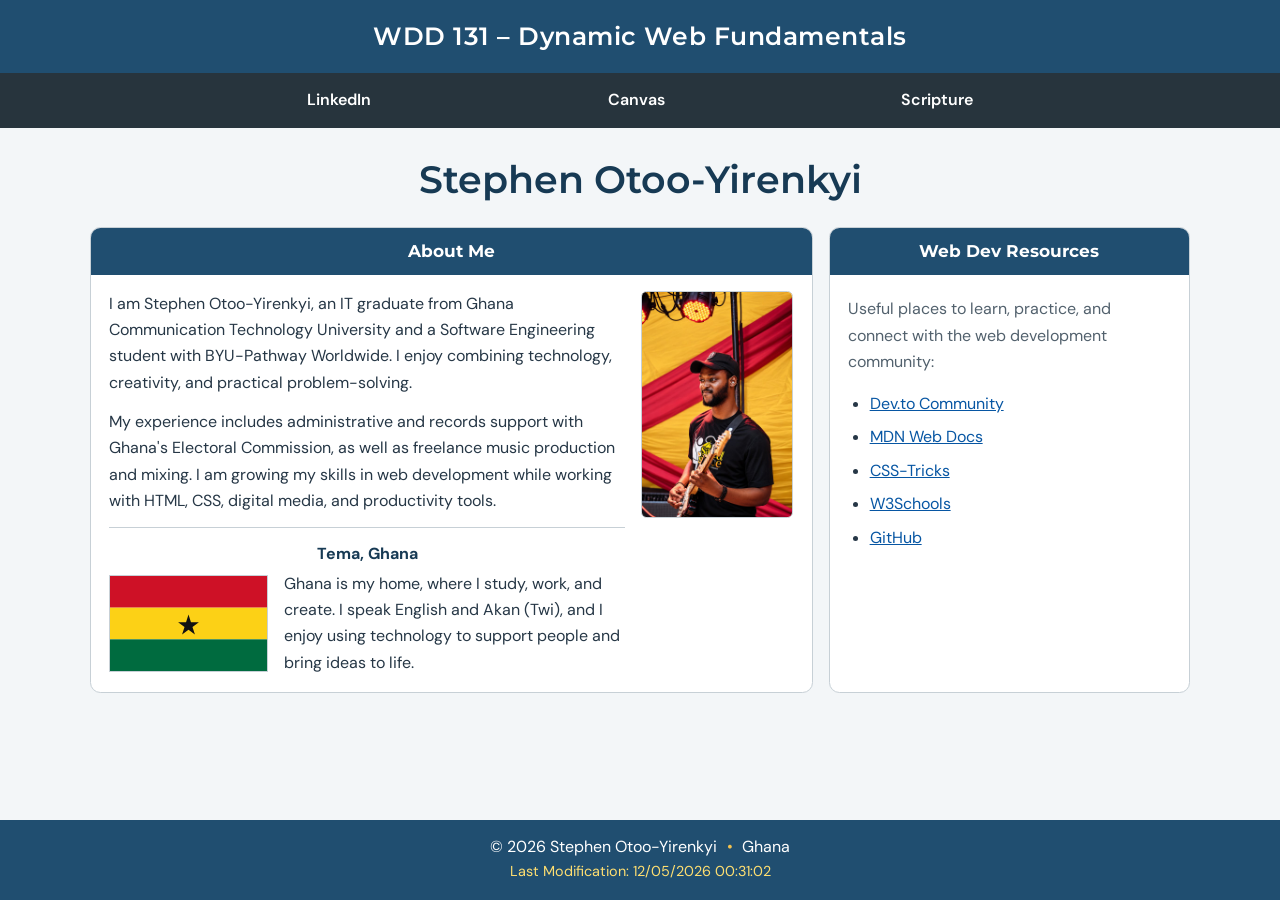
<file: index.html>
<!DOCTYPE html>
<html lang="en">

<head>
    <meta charset="UTF-8">
    <meta name="viewport" content="width=device-width, initial-scale=1.0">
    <meta name="description"
        content="WDD 131 – Dynamic Web Fundamentals course landing page for Stephen Otoo-Yirenkyi, with a student introduction, Ghana information, and web development resources.">
    <meta name="author" content="Stephen Otoo-Yirenkyi">
    <title>WDD 131 – Dynamic Web Fundamentals – Stephen Otoo-Yirenkyi</title>
    <link rel="preconnect" href="https://fonts.googleapis.com">
    <link rel="preconnect" href="https://fonts.gstatic.com" crossorigin>
    <link
        href="https://fonts.googleapis.com/css2?family=DM+Sans:wght@400;500;600;700&family=Montserrat:wght@500;600;700&display=swap"
        rel="stylesheet">
    <link rel="stylesheet" href="styles/base.css">
    <script src="scripts/getdates.js" defer></script>
</head>

<body>
    <header>
        <div class="masthead">
            <span id="course-title">WDD 131 – Dynamic Web Fundamentals</span>
        </div>
        <nav aria-label="Main navigation">
            <a href="https://www.linkedin.com/in/yirenki-otoo-stephen-889b21194/" target="_blank"
                rel="noopener noreferrer">LinkedIn</a>
            <a href="https://byupw.instructure.com/" target="_blank" rel="noopener noreferrer">Canvas</a>
            <a href="https://www.churchofjesuschrist.org/study/scriptures" target="_blank"
                rel="noopener noreferrer">Scripture</a>
        </nav>
    </header>

    <main>
        <h1>Stephen Otoo-Yirenkyi</h1>
        <div class="card-grid">
            <section class="card about-card" aria-labelledby="about-heading">
                <h2 id="about-heading">About Me</h2>
                <div class="card-content">
                    <div class="introduction">
                        <img class="profile-illustration" src="images/stephen-profile.jpg"
                            alt="Stephen Otoo-Yirenkyi playing bass guitar">
                        <p>I am Stephen Otoo-Yirenkyi, an IT graduate from Ghana Communication Technology University and
                            a Software Engineering student with BYU-Pathway Worldwide. I enjoy combining technology,
                            creativity, and practical problem-solving.</p>
                        <p>My experience includes administrative and records support with Ghana's Electoral Commission,
                            as well as freelance music production and mixing. I am growing my skills in web development
                            while working with HTML, CSS, digital media, and productivity tools.</p>
                    </div>
                    <div class="location">
                        <h3>Tema, Ghana</h3>
                        <img src="images/ghana-flag.svg" alt="Flag of Ghana" width="160" height="100">
                        <p>Ghana is my home, where I study, work, and create. I speak English and Akan (Twi), and I
                            enjoy using technology to support people and bring ideas to life.</p>
                    </div>
                </div>
            </section>

            <section class="card resources-card" aria-labelledby="resources-heading">
                <h2 id="resources-heading">Web Dev Resources</h2>
                <div class="card-content">
                    <p class="resources-intro">Useful places to learn, practice, and connect with the web development
                        community:</p>
                    <ul>
                        <li><a href="https://dev.to/" target="_blank" rel="noopener noreferrer">Dev.to Community</a>
                        </li>
                        <li><a href="https://developer.mozilla.org/" target="_blank" rel="noopener noreferrer">MDN Web
                                Docs</a></li>
                        <li><a href="https://css-tricks.com/" target="_blank" rel="noopener noreferrer">CSS-Tricks</a>
                        </li>
                        <li><a href="https://www.w3schools.com/" target="_blank" rel="noopener noreferrer">W3Schools</a>
                        </li>
                        <li><a href="https://github.com/" target="_blank" rel="noopener noreferrer">GitHub</a></li>
                    </ul>
                </div>
            </section>
        </div>
    </main>

    <footer>
        <p>&copy; <span id="currentyear"></span> Stephen Otoo-Yirenkyi <span class="footer-divider">•</span> Ghana</p>
        <p id="lastModified"></p>
    </footer>
</body>

</html>
</file>
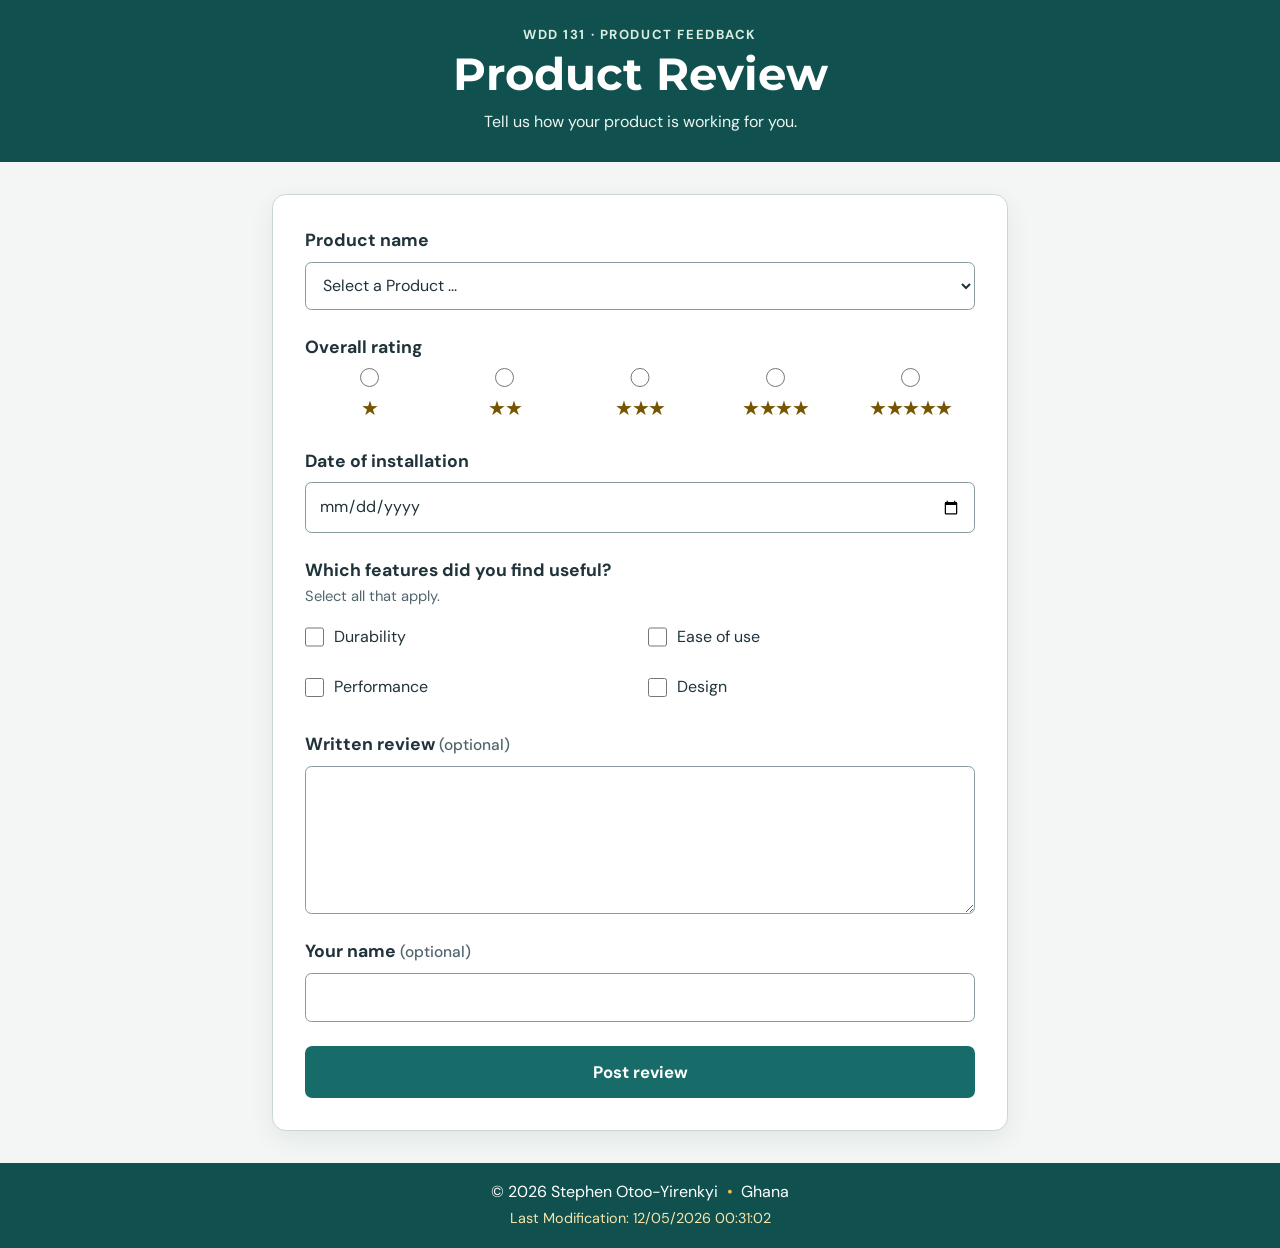
<file: form.html>
<!DOCTYPE html>
<html lang="en">

<head>
    <meta charset="UTF-8">
    <meta name="viewport" content="width=device-width, initial-scale=1.0">
    <meta name="description" content="Share your experience with a product in this product review form.">
    <meta name="author" content="Stephen Otoo-Yirenkyi">
    <title>Product Review | WDD 131</title>
    <link rel="preconnect" href="https://fonts.googleapis.com">
    <link rel="preconnect" href="https://fonts.gstatic.com" crossorigin>
    <link
        href="https://fonts.googleapis.com/css2?family=DM+Sans:wght@400;500;600;700&family=Montserrat:wght@500;600;700&display=swap"
        rel="stylesheet">
    <link rel="stylesheet" href="styles/review-form.css">
    <script src="scripts/products.js" defer></script>
    <script src="scripts/review-form.js" defer></script>
</head>

<body>
    <a class="skip-link" href="#main-content">Skip to main content</a>
    <header class="site-header">
        <p class="eyebrow">WDD 131 · Product feedback</p>
        <h1>Product Review</h1>
        <p class="header-intro">Tell us how your product is working for you.</p>
    </header>

    <main id="main-content">
        <form class="review-form" method="get" action="review.html">
            <div class="field">
                <label for="product">Product name</label>
                <select id="product" name="product" required>
                    <option value="" disabled selected>Select a Product ...</option>
                </select>
            </div>

            <fieldset class="rating-field">
                <legend>Overall rating</legend>
                <div class="rating-options">
                    <div class="rating-option">
                        <input id="rating-1" name="rating" type="radio" value="1" required>
                        <label for="rating-1"><span aria-hidden="true">★</span><span
                                class="sr-only">1 star</span></label>
                    </div>
                    <div class="rating-option">
                        <input id="rating-2" name="rating" type="radio" value="2" required>
                        <label for="rating-2"><span aria-hidden="true">★★</span><span
                                class="sr-only">2 stars</span></label>
                    </div>
                    <div class="rating-option">
                        <input id="rating-3" name="rating" type="radio" value="3" required>
                        <label for="rating-3"><span aria-hidden="true">★★★</span><span
                                class="sr-only">3 stars</span></label>
                    </div>
                    <div class="rating-option">
                        <input id="rating-4" name="rating" type="radio" value="4" required>
                        <label for="rating-4"><span aria-hidden="true">★★★★</span><span
                                class="sr-only">4 stars</span></label>
                    </div>
                    <div class="rating-option">
                        <input id="rating-5" name="rating" type="radio" value="5" required>
                        <label for="rating-5"><span aria-hidden="true">★★★★★</span><span
                                class="sr-only">5 stars</span></label>
                    </div>
                </div>
            </fieldset>

            <div class="field">
                <label for="installation-date">Date of installation</label>
                <input id="installation-date" name="installationDate" type="date" required>
            </div>

            <fieldset class="features-field">
                <legend>Which features did you find useful?</legend>
                <p class="field-hint">Select all that apply.</p>
                <div class="checkbox-list">
                    <label class="checkbox-option" for="feature-durability">
                        <input id="feature-durability" name="features" type="checkbox" value="Durability">
                        <span>Durability</span>
                    </label>
                    <label class="checkbox-option" for="feature-ease-of-use">
                        <input id="feature-ease-of-use" name="features" type="checkbox" value="Ease of Use">
                        <span>Ease of use</span>
                    </label>
                    <label class="checkbox-option" for="feature-performance">
                        <input id="feature-performance" name="features" type="checkbox" value="Performance">
                        <span>Performance</span>
                    </label>
                    <label class="checkbox-option" for="feature-design">
                        <input id="feature-design" name="features" type="checkbox" value="Design">
                        <span>Design</span>
                    </label>
                </div>
            </fieldset>

            <div class="field">
                <label for="written-review">Written review <span class="optional">(optional)</span></label>
                <textarea id="written-review" name="writtenReview" rows="5"></textarea>
            </div>

            <div class="field">
                <label for="user-name">Your name <span class="optional">(optional)</span></label>
                <input id="user-name" name="userName" type="text" autocomplete="name">
            </div>

            <button class="submit-button" type="submit">Post review</button>
        </form>
    </main>

    <footer class="site-footer">
        <p>&copy; <span id="currentyear"></span> Stephen Otoo-Yirenkyi <span class="footer-divider">•</span> Ghana</p>
        <p id="lastModified"></p>
    </footer>
</body>

</html>
</file>
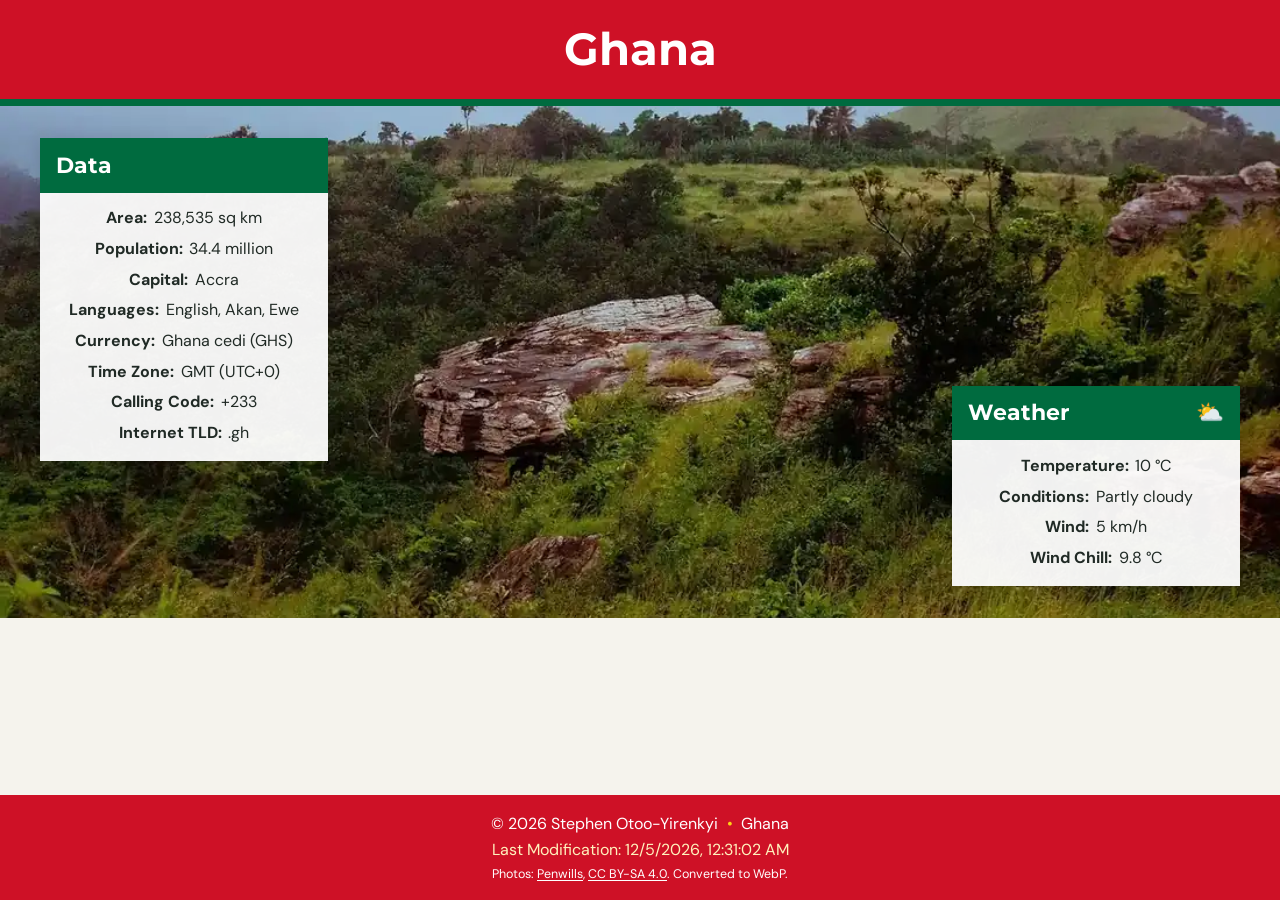
<file: place.html>
<!DOCTYPE html>
<html lang="en">

<head>
    <meta charset="UTF-8">
    <meta name="viewport" content="width=device-width, initial-scale=1.0">
    <meta name="description"
        content="Explore Ghana, from the lively capital of Accra to the green landscapes and historic coast of Cape Coast.">
    <meta name="author" content="Stephen Otoo-Yirenkyi">
    <title>Ghana | A Place to Explore</title>
    <link rel="preconnect" href="https://fonts.googleapis.com">
    <link rel="preconnect" href="https://fonts.gstatic.com" crossorigin>
    <link
        href="https://fonts.googleapis.com/css2?family=DM+Sans:wght@400;500;600;700&family=Montserrat:wght@500;600;700&display=swap"
        rel="stylesheet">
    <link rel="stylesheet" href="styles/place.css">
    <script src="scripts/place.js" defer></script>
</head>

<body>
    <a class="skip-link" href="#main-content">Skip to main content</a>
    <header class="site-header">
        <h1>Ghana</h1>
    </header>

    <main id="main-content">
        <section class="hero" aria-label="Scenes from Ghana">
            <picture class="hero-picture">
                <source media="(max-width: 700px)" srcset="images/ghana-mobile.webp" type="image/webp">
                <img src="images/ghana-wide.webp" alt="A scenic landscape along a hiking trail in Boti, Ghana"
                    width="1100" height="738" fetchpriority="high">
            </picture>

            <section class="info-card data-card" aria-labelledby="data-heading">
                <h2 id="data-heading">Data</h2>
                <dl>
                    <div><dt>Area:</dt><dd>238,535 sq km</dd></div>
                    <div><dt>Population:</dt><dd>34.4 million</dd></div>
                    <div><dt>Capital:</dt><dd>Accra</dd></div>
                    <div><dt>Languages:</dt><dd>English, Akan, Ewe</dd></div>
                    <div><dt>Currency:</dt><dd>Ghana cedi (GHS)</dd></div>
                    <div><dt>Time Zone:</dt><dd>GMT (UTC+0)</dd></div>
                    <div><dt>Calling Code:</dt><dd>+233</dd></div>
                    <div><dt>Internet TLD:</dt><dd>.gh</dd></div>
                </dl>
            </section>

            <section class="info-card weather-card" aria-labelledby="weather-heading">
                <h2 id="weather-heading">Weather</h2>
                <img class="weather-icon" src="images/cloud-sun.svg" alt="" width="72" height="72" aria-hidden="true">
                <dl>
                    <div><dt>Temperature:</dt><dd><span id="temperature">10</span> °C</dd></div>
                    <div><dt>Conditions:</dt><dd>Partly cloudy</dd></div>
                    <div><dt>Wind:</dt><dd><span id="wind-speed">5</span> km/h</dd></div>
                    <div><dt>Wind Chill:</dt><dd><span id="wind-chill">N/A</span></dd></div>
                </dl>
            </section>
        </section>
    </main>

    <footer class="site-footer">
        <p>&copy; <span id="currentyear"></span> Stephen Otoo-Yirenkyi <span class="footer-divider">•</span> Ghana</p>
        <p id="lastModified"></p>
        <p class="image-credit">
            Photos:
            <a href="https://commons.wikimedia.org/wiki/File:Beautiful_landscape_view_along_Boti_hiking_trail_Ghana.2.jpg"
                target="_blank" rel="noopener noreferrer">Penwills</a>,
            <a href="https://creativecommons.org/licenses/by-sa/4.0/" target="_blank" rel="noopener noreferrer">CC BY-SA
                4.0</a>. Converted to WebP.
        </p>
    </footer>
</body>

</html>
</file>
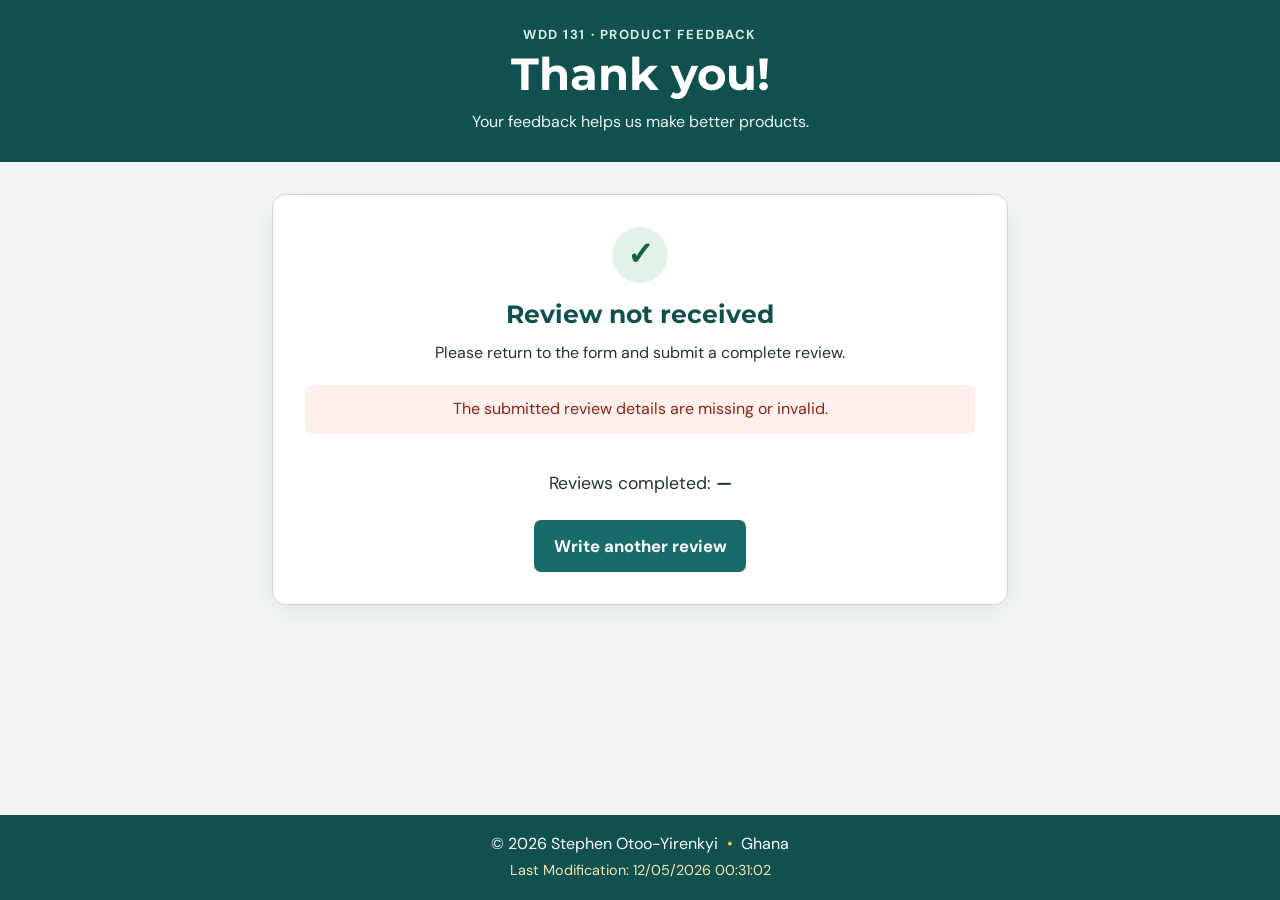
<file: review.html>
<!DOCTYPE html>
<html lang="en">

<head>
    <meta charset="UTF-8">
    <meta name="viewport" content="width=device-width, initial-scale=1.0">
    <meta name="description" content="Thank you for sharing your product review.">
    <meta name="author" content="Stephen Otoo-Yirenkyi">
    <title>Review Received | WDD 131</title>
    <link rel="preconnect" href="https://fonts.googleapis.com">
    <link rel="preconnect" href="https://fonts.gstatic.com" crossorigin>
    <link
        href="https://fonts.googleapis.com/css2?family=DM+Sans:wght@400;500;600;700&family=Montserrat:wght@500;600;700&display=swap"
        rel="stylesheet">
    <link rel="stylesheet" href="styles/review-form.css">
    <script src="scripts/products.js" defer></script>
    <script src="scripts/review-form.js" defer></script>
    <script src="scripts/review.js" defer></script>
</head>

<body>
    <a class="skip-link" href="#main-content">Skip to main content</a>
    <header class="site-header">
        <p class="eyebrow">WDD 131 · Product feedback</p>
        <h1>Thank you!</h1>
        <p class="header-intro">Your feedback helps us make better products.</p>
    </header>

    <main id="main-content">
        <section class="confirmation-card" aria-labelledby="confirmation-heading">
            <div class="confirmation-icon" aria-hidden="true">✓</div>
            <h2 id="confirmation-heading">Review received</h2>
            <p id="confirmation-message" class="confirmation-message" aria-live="polite"></p>
            <p id="submission-error" class="submission-error" role="alert" hidden></p>
            <dl id="review-summary" class="review-summary" hidden></dl>
            <p class="review-total">Reviews completed: <strong id="review-count">—</strong></p>
            <a class="back-link" href="form.html">Write another review</a>
        </section>
    </main>

    <footer class="site-footer">
        <p>&copy; <span id="currentyear"></span> Stephen Otoo-Yirenkyi <span class="footer-divider">•</span> Ghana</p>
        <p id="lastModified"></p>
    </footer>
</body>

</html>
</file>
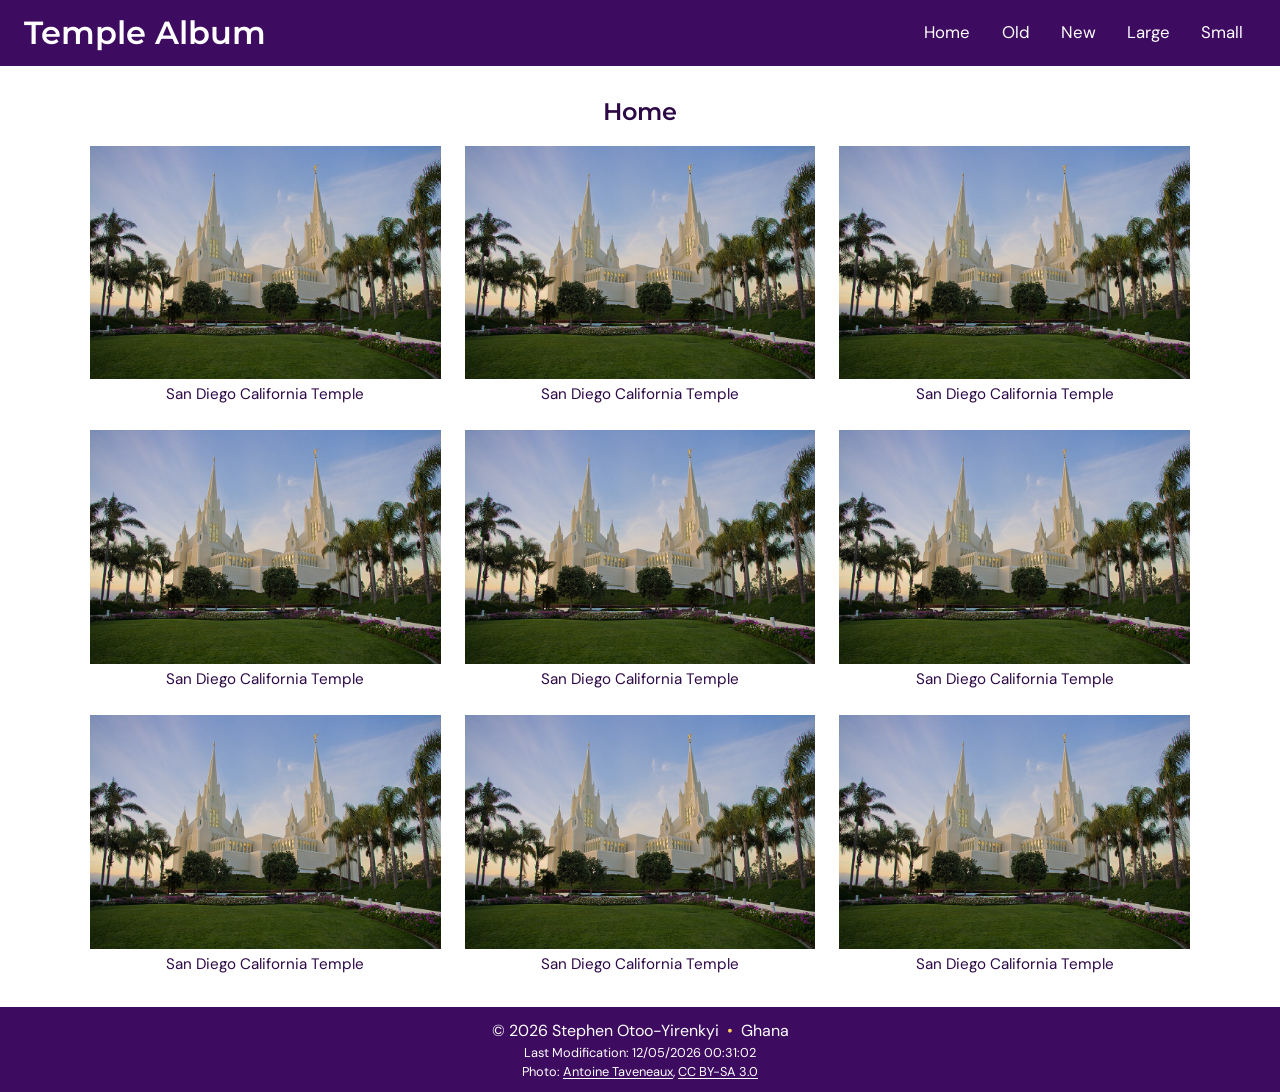
<file: temples.html>
<!DOCTYPE html>
<html lang="en">

<head>
    <meta charset="UTF-8">
    <meta name="viewport" content="width=device-width, initial-scale=1.0">
    <meta name="description" content="A responsive photo album featuring the San Diego California Temple.">
    <meta name="author" content="Stephen Otoo-Yirenkyi">
    <title>Temple Album | Stephen Otoo-Yirenkyi</title>
    <link rel="preconnect" href="https://fonts.googleapis.com">
    <link rel="preconnect" href="https://fonts.gstatic.com" crossorigin>
    <link
        href="https://fonts.googleapis.com/css2?family=DM+Sans:wght@400;500;600;700&family=Montserrat:wght@500;600;700&display=swap"
        rel="stylesheet">
    <link rel="stylesheet" href="styles/temples.css">
    <link rel="stylesheet" href="styles/temples-large.css">
    <script src="scripts/temples.js" defer></script>
</head>

<body>
    <header class="site-header">
        <a class="site-title" href="#home">Temple Album</a>
        <button class="menu-toggle" type="button" aria-label="Open menu" aria-expanded="false"
            aria-controls="primary-nav">
            <span aria-hidden="true">☰</span>
        </button>
        <nav class="primary-nav" id="primary-nav" aria-label="Main navigation">
            <a href="#home">Home</a>
            <a href="#temples">Old</a>
            <a href="#temples">New</a>
            <a href="#temples">Large</a>
            <a href="#temples">Small</a>
        </nav>
    </header>

    <main id="home">
        <h1>Home</h1>
        <div class="temple-grid" id="temples">
            <figure>
                <img src="images/san-diego-temple.jpg" alt="San Diego California Temple framed by palms and gardens"
                    width="900" height="598" loading="lazy">
                <figcaption>San Diego California Temple</figcaption>
            </figure>
            <figure>
                <img src="images/san-diego-temple.jpg" alt="San Diego California Temple framed by palms and gardens"
                    width="900" height="598" loading="lazy">
                <figcaption>San Diego California Temple</figcaption>
            </figure>
            <figure>
                <img src="images/san-diego-temple.jpg" alt="San Diego California Temple framed by palms and gardens"
                    width="900" height="598" loading="lazy">
                <figcaption>San Diego California Temple</figcaption>
            </figure>
            <figure>
                <img src="images/san-diego-temple.jpg" alt="San Diego California Temple framed by palms and gardens"
                    width="900" height="598" loading="lazy">
                <figcaption>San Diego California Temple</figcaption>
            </figure>
            <figure>
                <img src="images/san-diego-temple.jpg" alt="San Diego California Temple framed by palms and gardens"
                    width="900" height="598" loading="lazy">
                <figcaption>San Diego California Temple</figcaption>
            </figure>
            <figure>
                <img src="images/san-diego-temple.jpg" alt="San Diego California Temple framed by palms and gardens"
                    width="900" height="598" loading="lazy">
                <figcaption>San Diego California Temple</figcaption>
            </figure>
            <figure>
                <img src="images/san-diego-temple.jpg" alt="San Diego California Temple framed by palms and gardens"
                    width="900" height="598" loading="lazy">
                <figcaption>San Diego California Temple</figcaption>
            </figure>
            <figure>
                <img src="images/san-diego-temple.jpg" alt="San Diego California Temple framed by palms and gardens"
                    width="900" height="598" loading="lazy">
                <figcaption>San Diego California Temple</figcaption>
            </figure>
            <figure>
                <img src="images/san-diego-temple.jpg" alt="San Diego California Temple framed by palms and gardens"
                    width="900" height="598" loading="lazy">
                <figcaption>San Diego California Temple</figcaption>
            </figure>
        </div>
    </main>

    <footer>
        <p>&copy; <span id="currentyear"></span> Stephen Otoo-Yirenkyi <span class="footer-divider">•</span> Ghana</p>
        <p id="lastModified"></p>
        <p class="image-credit">Photo: <a href="https://commons.wikimedia.org/wiki/File:San_Diego_Mormon_Temple17.jpg"
                target="_blank" rel="noopener noreferrer">Antoine Taveneaux</a>, <a
                href="https://creativecommons.org/licenses/by-sa/3.0/" target="_blank" rel="noopener noreferrer">CC
                BY-SA 3.0</a></p>
    </footer>
</body>

</html>
</file>
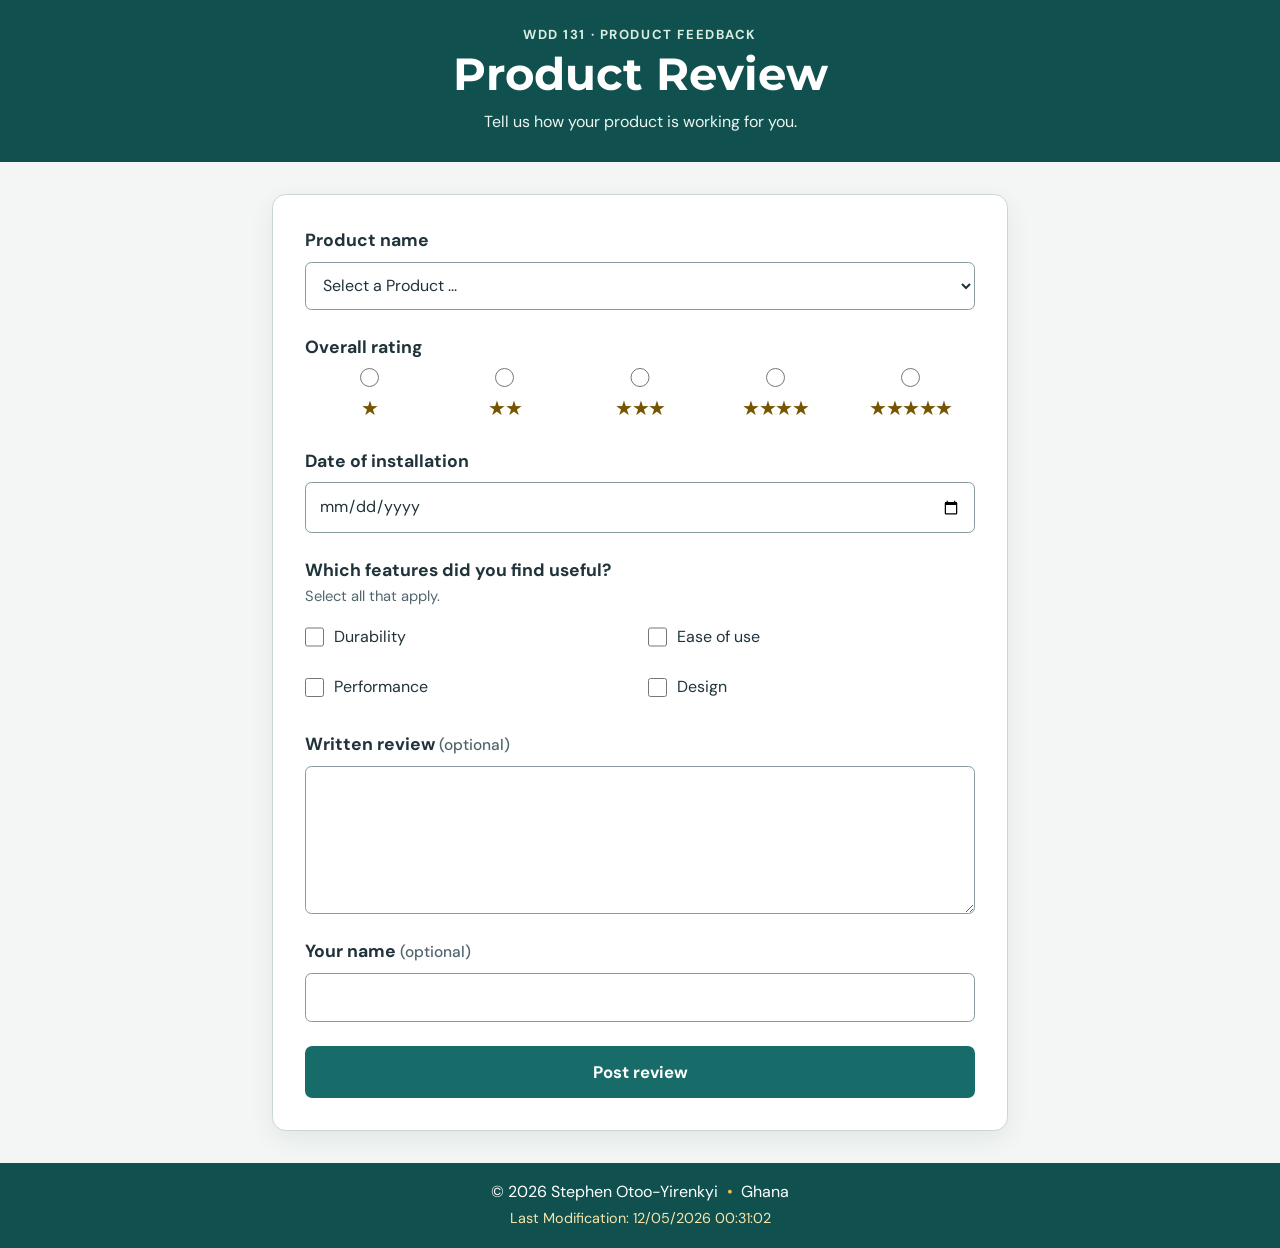
<file: Product review form/form.html>
<!DOCTYPE html>
<html lang="en">

<head>
    <meta charset="UTF-8">
    <meta name="viewport" content="width=device-width, initial-scale=1.0">
    <meta name="description" content="Share your experience with a product in this product review form.">
    <meta name="author" content="Stephen Otoo-Yirenkyi">
    <title>Product Review | WDD 131</title>
    <link rel="preconnect" href="https://fonts.googleapis.com">
    <link rel="preconnect" href="https://fonts.gstatic.com" crossorigin>
    <link
        href="https://fonts.googleapis.com/css2?family=DM+Sans:wght@400;500;600;700&family=Montserrat:wght@500;600;700&display=swap"
        rel="stylesheet">
    <link rel="stylesheet" href="../styles/review-form.css">
    <script src="../scripts/products.js" defer></script>
    <script src="../scripts/review-form.js" defer></script>
</head>

<body>
    <a class="skip-link" href="#main-content">Skip to main content</a>
    <header class="site-header">
        <p class="eyebrow">WDD 131 · Product feedback</p>
        <h1>Product Review</h1>
        <p class="header-intro">Tell us how your product is working for you.</p>
    </header>

    <main id="main-content">
        <form class="review-form" method="get" action="review.html">
            <div class="field">
                <label for="product">Product name</label>
                <select id="product" name="product" required>
                    <option value="" disabled selected>Select a Product ...</option>
                </select>
            </div>

            <fieldset class="rating-field">
                <legend>Overall rating</legend>
                <div class="rating-options">
                    <div class="rating-option">
                        <input id="rating-1" name="rating" type="radio" value="1" required>
                        <label for="rating-1"><span aria-hidden="true">★</span><span
                                class="sr-only">1 star</span></label>
                    </div>
                    <div class="rating-option">
                        <input id="rating-2" name="rating" type="radio" value="2" required>
                        <label for="rating-2"><span aria-hidden="true">★★</span><span
                                class="sr-only">2 stars</span></label>
                    </div>
                    <div class="rating-option">
                        <input id="rating-3" name="rating" type="radio" value="3" required>
                        <label for="rating-3"><span aria-hidden="true">★★★</span><span
                                class="sr-only">3 stars</span></label>
                    </div>
                    <div class="rating-option">
                        <input id="rating-4" name="rating" type="radio" value="4" required>
                        <label for="rating-4"><span aria-hidden="true">★★★★</span><span
                                class="sr-only">4 stars</span></label>
                    </div>
                    <div class="rating-option">
                        <input id="rating-5" name="rating" type="radio" value="5" required>
                        <label for="rating-5"><span aria-hidden="true">★★★★★</span><span
                                class="sr-only">5 stars</span></label>
                    </div>
                </div>
            </fieldset>

            <div class="field">
                <label for="installation-date">Date of installation</label>
                <input id="installation-date" name="installationDate" type="date" required>
            </div>

            <fieldset class="features-field">
                <legend>Which features did you find useful?</legend>
                <p class="field-hint">Select all that apply.</p>
                <div class="checkbox-list">
                    <label class="checkbox-option" for="feature-durability">
                        <input id="feature-durability" name="features" type="checkbox" value="Durability">
                        <span>Durability</span>
                    </label>
                    <label class="checkbox-option" for="feature-ease-of-use">
                        <input id="feature-ease-of-use" name="features" type="checkbox" value="Ease of Use">
                        <span>Ease of use</span>
                    </label>
                    <label class="checkbox-option" for="feature-performance">
                        <input id="feature-performance" name="features" type="checkbox" value="Performance">
                        <span>Performance</span>
                    </label>
                    <label class="checkbox-option" for="feature-design">
                        <input id="feature-design" name="features" type="checkbox" value="Design">
                        <span>Design</span>
                    </label>
                </div>
            </fieldset>

            <div class="field">
                <label for="written-review">Written review <span class="optional">(optional)</span></label>
                <textarea id="written-review" name="writtenReview" rows="5"></textarea>
            </div>

            <div class="field">
                <label for="user-name">Your name <span class="optional">(optional)</span></label>
                <input id="user-name" name="userName" type="text" autocomplete="name">
            </div>

            <button class="submit-button" type="submit">Post review</button>
        </form>
    </main>

    <footer class="site-footer">
        <p>&copy; <span id="currentyear"></span> Stephen Otoo-Yirenkyi <span class="footer-divider">•</span> Ghana</p>
        <p id="lastModified"></p>
    </footer>
</body>

</html>
</file>
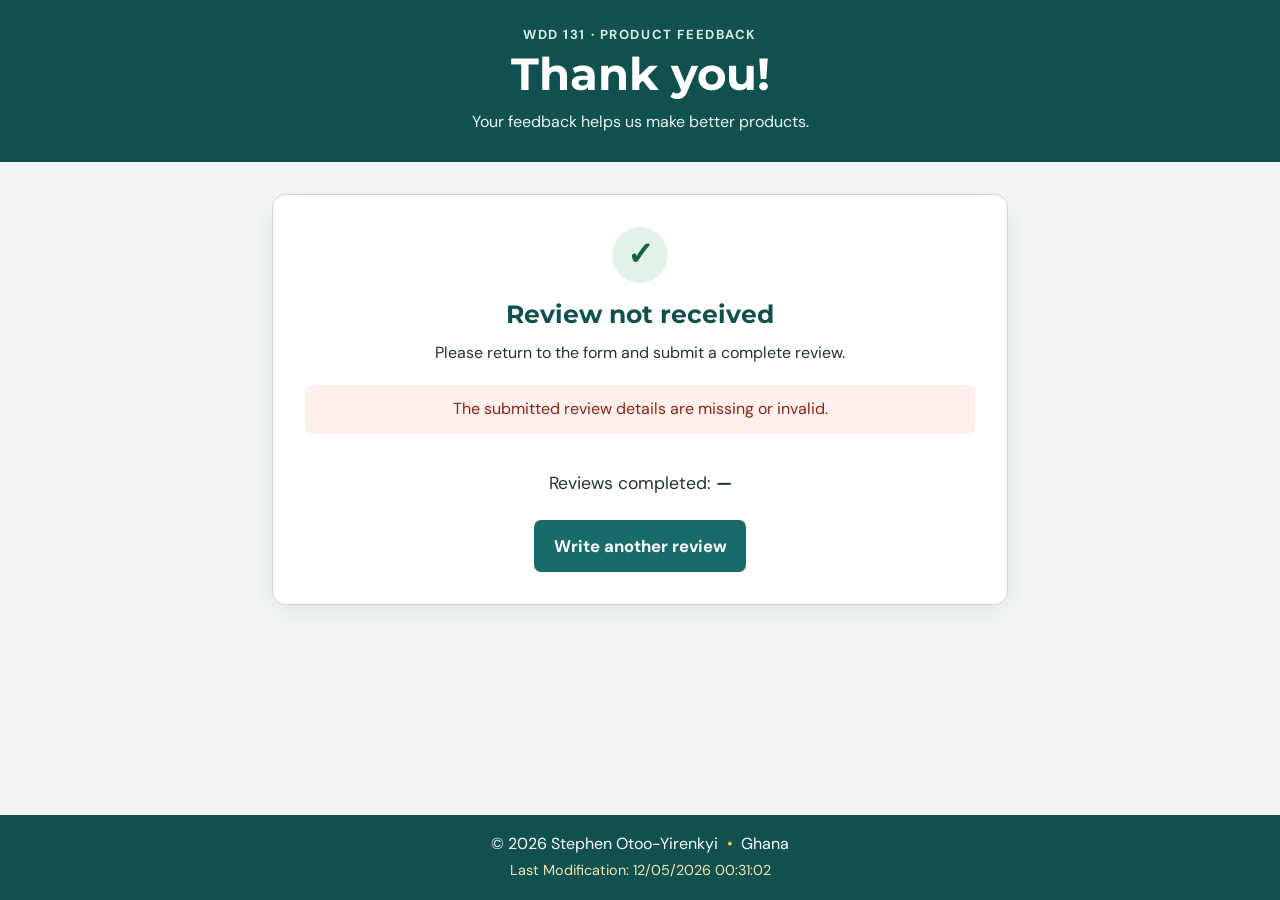
<file: Product review form/review.html>
<!DOCTYPE html>
<html lang="en">

<head>
    <meta charset="UTF-8">
    <meta name="viewport" content="width=device-width, initial-scale=1.0">
    <meta name="description" content="Thank you for sharing your product review.">
    <meta name="author" content="Stephen Otoo-Yirenkyi">
    <title>Review Received | WDD 131</title>
    <link rel="preconnect" href="https://fonts.googleapis.com">
    <link rel="preconnect" href="https://fonts.gstatic.com" crossorigin>
    <link
        href="https://fonts.googleapis.com/css2?family=DM+Sans:wght@400;500;600;700&family=Montserrat:wght@500;600;700&display=swap"
        rel="stylesheet">
    <link rel="stylesheet" href="../styles/review-form.css">
    <script src="../scripts/products.js" defer></script>
    <script src="../scripts/review-form.js" defer></script>
    <script src="../scripts/review.js" defer></script>
</head>

<body>
    <a class="skip-link" href="#main-content">Skip to main content</a>
    <header class="site-header">
        <p class="eyebrow">WDD 131 · Product feedback</p>
        <h1>Thank you!</h1>
        <p class="header-intro">Your feedback helps us make better products.</p>
    </header>

    <main id="main-content">
        <section class="confirmation-card" aria-labelledby="confirmation-heading">
            <div class="confirmation-icon" aria-hidden="true">✓</div>
            <h2 id="confirmation-heading">Review received</h2>
            <p id="confirmation-message" class="confirmation-message" aria-live="polite"></p>
            <p id="submission-error" class="submission-error" role="alert" hidden></p>
            <dl id="review-summary" class="review-summary" hidden></dl>
            <p class="review-total">Reviews completed: <strong id="review-count">—</strong></p>
            <a class="back-link" href="form.html">Write another review</a>
        </section>
    </main>

    <footer class="site-footer">
        <p>&copy; <span id="currentyear"></span> Stephen Otoo-Yirenkyi <span class="footer-divider">•</span> Ghana</p>
        <p id="lastModified"></p>
    </footer>
</body>

</html>
</file>
<file: styles/base.css>
:root {
    color-scheme: light;
    --blue: #204e70;
    --blue-dark: #173a54;
    --ink: #263746;
    --muted: #52616d;
    --surface: #ffffff;
    --page: #f3f6f8;
    --border: #c7d0d6;
    --gold: #f2c14e;
}

* {
    box-sizing: border-box;
}

header {
    background: var(--blue);
}

body {
    display: flex;
    min-height: 100vh;
    flex-direction: column;
    margin: 0;
    background: var(--page);
    color: var(--ink);
    font-family: "DM Sans", sans-serif;
    line-height: 1.65;
}

.masthead {
    padding: 1rem;
    background: var(--blue);
    color: #fff;
    text-align: center;
}

#course-title {
    display: block;
    font-family: "Montserrat", sans-serif;
    font-size: clamp(1.15rem, 2.5vw, 1.55rem);
    font-weight: 600;
    letter-spacing: 0.02em;
}

nav {
    display: flex;
    justify-content: space-evenly;
    flex-wrap: wrap;
    gap: 0.25rem;
    padding: 0.25rem max(1rem, calc((100% - 1100px) / 2));
    background: #27343d;
}

nav a {
    padding: 0.65rem 1rem;
    color: #fff;
    font-weight: 600;
    text-decoration: none;
    transition: background-color 160ms ease, color 160ms ease;
}

nav a:hover,
nav a:focus-visible {
    background: var(--gold);
    color: #1d2b34;
    outline: none;
}

main {
    flex: 1;
    width: min(1100px, calc(100% - 2rem));
    margin: 1.25rem auto 1.5rem;
}

h1 {
    margin: 0 0 1rem;
    color: var(--blue-dark);
    font-family: "Montserrat", sans-serif;
    font-size: clamp(1.8rem, 4vw, 2.4rem);
    font-weight: 600;
    text-align: center;
}

.card-grid {
    display: grid;
    grid-template-columns: minmax(0, 2fr) minmax(260px, 1fr);
    gap: 1rem;
    align-items: stretch;
}

.card {
    overflow: hidden;
    border: 1px solid var(--border);
    border-radius: 0.65rem;
    background: var(--surface);
}

.card h2 {
    margin: 0;
    padding: 0.55rem 1rem;
    background: var(--blue);
    color: #fff;
    font-family: "Montserrat", sans-serif;
    font-size: 1.08rem;
    text-align: center;
}

.card-content {
    padding: 1rem 1.15rem;
}

.introduction {
    min-height: 12rem;
}

.introduction p {
    margin: 0 0 0.8rem;
}

.profile-illustration {
    float: right;
    width: 9.5rem;
    max-width: 38%;
    height: auto;
    margin: 0 0 0.75rem 1rem;
    border: 1px solid var(--border);
    border-radius: 0.35rem;
}

.location {
    display: grid;
    grid-template-columns: minmax(100px, 0.7fr) 1.5fr;
    gap: 0.2rem 1rem;
    align-items: center;
    padding-top: 0.8rem;
    border-top: 1px solid var(--border);
}

.location h3 {
    grid-column: 1 / -1;
    margin: 0;
    color: var(--blue-dark);
    font-size: 1rem;
    text-align: center;
}

.location img {
    display: block;
    width: 100%;
    max-width: 10rem;
    height: auto;
    border: 1px solid var(--border);
}

.location p {
    margin: 0;
}

.resources-card .card-content {
    padding-top: 1.35rem;
}

.resources-intro {
    margin: 0 0 0.75rem;
    color: var(--muted);
}

.resources-card ul {
    margin: 0;
    padding-left: 1.35rem;
}

.resources-card li {
    padding: 0.22rem 0;
}

a {
    color: #0756a3;
}

a:hover {
    color: #8a4300;
}

a:focus-visible {
    border-radius: 0.15rem;
    outline: 3px solid var(--gold);
    outline-offset: 2px;
}

footer {
    padding: 0.85rem 1rem 1rem;
    background: var(--blue);
    color: #fff;
    text-align: center;
}

footer p {
    margin: 0;
}

.footer-divider {
    padding: 0 0.35rem;
    color: var(--gold);
}

#lastModified {
    color: #ffdf71;
    font-size: 0.9rem;
}

@media (max-width: 700px) {
    .card-grid {
        grid-template-columns: 1fr;
    }

    .resources-card .card-content {
        padding-top: 1rem;
    }
}

@media (max-width: 430px) {
    nav {
        justify-content: center;
    }

    nav a {
        padding: 0.5rem 0.65rem;
    }

    .location {
        grid-template-columns: 1fr;
    }

    .location h3 {
        grid-column: auto;
    }

    .location img {
        margin: 0 auto;
    }
}

@media (prefers-reduced-motion: reduce) {

    *,
    *::before,
    *::after {
        scroll-behavior: auto;
        transition-duration: 0.01ms;
    }
}
</file>
<file: styles/review-form.css>
:root {
    color-scheme: light;
    --ink: #20333b;
    --muted: #52666e;
    --teal: #176b68;
    --teal-dark: #10514f;
    --gold: #f2c14e;
    --page: #f3f6f5;
    --surface: #fff;
    --border: #cbd6d4;
}

* {
    box-sizing: border-box;
}

body {
    display: flex;
    min-height: 100vh;
    flex-direction: column;
    margin: 0;
    background: var(--page);
    color: var(--ink);
    font-family: "DM Sans", sans-serif;
    line-height: 1.55;
}

.skip-link {
    position: absolute;
    top: -5rem;
    left: 1rem;
    z-index: 1;
    padding: 0.65rem 1rem;
    background: var(--surface);
    color: var(--ink);
    font-weight: 700;
}

.skip-link:focus {
    top: 0.5rem;
}

.site-header {
    padding: 1.55rem 1rem 1.7rem;
    background: var(--teal-dark);
    color: var(--surface);
    text-align: center;
}

.eyebrow {
    margin: 0 0 0.15rem;
    color: #d7eddf;
    font-size: 0.82rem;
    font-weight: 700;
    letter-spacing: 0.12em;
    text-transform: uppercase;
}

.site-header h1 {
    margin: 0;
    font-family: "Montserrat", sans-serif;
    font-size: clamp(2rem, 7vw, 2.8rem);
    line-height: 1.2;
}

.header-intro {
    margin: 0.55rem 0 0;
    color: #edf5f1;
}

main {
    flex: 1;
    width: min(100% - 2rem, 46rem);
    margin: 2rem auto;
}

.review-form,
.confirmation-card {
    padding: clamp(1.15rem, 4vw, 2rem);
    border: 1px solid var(--border);
    border-radius: 0.85rem;
    background: var(--surface);
    box-shadow: 0 0.5rem 1.5rem rgb(32 51 59 / 8%);
}

.review-form {
    display: grid;
    gap: 1.5rem;
}

.field,
fieldset {
    min-width: 0;
    margin: 0;
}

.field > label,
legend {
    display: block;
    margin-bottom: 0.45rem;
    color: var(--ink);
    font-size: 1.1rem;
    font-weight: 700;
}

fieldset {
    padding: 0;
    border: 0;
}

legend {
    padding: 0;
}

select,
input[type="date"],
input[type="text"],
textarea {
    display: block;
    width: 100%;
    min-height: 3rem;
    padding: 0.7rem 0.8rem;
    border: 1px solid #87999d;
    border-radius: 0.4rem;
    background: var(--surface);
    color: var(--ink);
    font: inherit;
}

textarea {
    min-height: 8rem;
    resize: vertical;
}

select:focus-visible,
input:focus-visible,
textarea:focus-visible,
button:focus-visible,
a:focus-visible {
    outline: 3px solid #b27800;
    outline-offset: 3px;
}

.rating-options {
    display: grid;
    grid-template-columns: repeat(5, minmax(0, 1fr));
    gap: 0.4rem;
}

.rating-option {
    display: grid;
    justify-items: center;
    gap: 0.35rem;
}

.rating-option input {
    width: 1.2rem;
    height: 1.2rem;
    margin: 0;
    accent-color: var(--teal);
}

.rating-option label {
    min-height: 1.8rem;
    color: #765500;
    font-size: clamp(0.9rem, 3.4vw, 1.25rem);
    letter-spacing: -0.07em;
    cursor: pointer;
}

.rating-option input:checked + label {
    color: #a45c00;
}

.field-hint {
    margin: -0.4rem 0 0.55rem;
    color: var(--muted);
    font-size: 0.92rem;
}

.checkbox-list {
    display: grid;
    grid-template-columns: repeat(2, minmax(0, 1fr));
    gap: 0.65rem 1rem;
}

.checkbox-option {
    display: flex;
    align-items: center;
    gap: 0.6rem;
    min-height: 2.5rem;
    cursor: pointer;
}

.checkbox-option input {
    width: 1.2rem;
    height: 1.2rem;
    flex: 0 0 auto;
    margin: 0;
    accent-color: var(--teal);
}

.optional {
    color: var(--muted);
    font-size: 0.88em;
    font-weight: 500;
}

.submit-button,
.back-link {
    display: inline-flex;
    min-height: 3.25rem;
    align-items: center;
    justify-content: center;
    padding: 0.7rem 1.2rem;
    border: 0;
    border-radius: 0.45rem;
    background: var(--teal);
    color: var(--surface);
    font: inherit;
    font-size: 1.05rem;
    font-weight: 700;
    text-align: center;
    text-decoration: none;
    cursor: pointer;
}

.submit-button:hover,
.back-link:hover {
    background: var(--teal-dark);
}

.confirmation-card {
    text-align: center;
}

.confirmation-icon {
    display: grid;
    width: 3.5rem;
    height: 3.5rem;
    place-items: center;
    margin: 0 auto 0.75rem;
    border-radius: 50%;
    background: #e2f2e8;
    color: #17623b;
    font-size: 2rem;
    font-weight: 700;
}

.confirmation-card h2 {
    margin: 0;
    color: var(--teal-dark);
    font-family: "Montserrat", sans-serif;
    font-size: 1.55rem;
}

.confirmation-message {
    margin: 0.5rem 0 1.2rem;
}

.review-summary {
    display: grid;
    grid-template-columns: minmax(8rem, 1fr) 2fr;
    gap: 0.45rem 1rem;
    max-width: 28rem;
    margin: 0 auto 1.25rem;
    text-align: left;
}

.review-summary dt {
    color: var(--muted);
    font-weight: 600;
}

.review-summary dd {
    margin: 0;
    overflow-wrap: anywhere;
}

.review-total {
    margin: 0 0 1.4rem;
    font-size: 1.1rem;
}

.submission-error {
    padding: 0.75rem;
    border-radius: 0.4rem;
    background: #fff0ed;
    color: #8a2415;
}

.submission-error:not([hidden]) {
    display: block;
}

.site-footer {
    padding: 0.9rem 1rem 1rem;
    background: var(--teal-dark);
    color: var(--surface);
    text-align: center;
}

.site-footer p {
    margin: 0.15rem 0;
}

.footer-divider {
    padding: 0 0.3rem;
    color: var(--gold);
}

#lastModified {
    color: #f5e5ad;
    font-size: 0.9rem;
}

.sr-only {
    position: absolute;
    width: 1px;
    height: 1px;
    overflow: hidden;
    clip: rect(0, 0, 0, 0);
    white-space: nowrap;
    clip-path: inset(50%);
}

@media (max-width: 430px) {
    main {
        width: min(100% - 1rem, 46rem);
        margin: 1rem auto;
    }

    .review-form,
    .confirmation-card {
        padding: 1rem;
        border-radius: 0.65rem;
    }

    .checkbox-list {
        grid-template-columns: 1fr;
        gap: 0.25rem;
    }

    .review-summary {
        grid-template-columns: 1fr;
        gap: 0.1rem;
    }

    .review-summary dd {
        margin-bottom: 0.45rem;
    }
}

@media (prefers-reduced-motion: reduce) {
    *,
    *::before,
    *::after {
        scroll-behavior: auto;
        transition-duration: 0.01ms;
    }
}
</file>
<file: styles/place.css>
:root {
    color-scheme: light;
    --ghana-red: #ce1126;
    --ghana-green: #006b3f;
    --ghana-gold: #fcd116;
    --ink: #202a25;
    --surface: rgba(255, 255, 255, 0.94);
    --page: #f5f3ed;
}

* {
    box-sizing: border-box;
}

.skip-link {
    position: absolute;
    top: -5rem;
    left: 1rem;
    z-index: 10;
    padding: 0.65rem 1rem;
    background: #fff;
    color: var(--ink);
    font-weight: 700;
}

.skip-link:focus {
    top: 0.5rem;
}

body {
    display: flex;
    min-height: 100vh;
    flex-direction: column;
    margin: 0;
    background: var(--page);
    color: var(--ink);
    font-family: "DM Sans", sans-serif;
    line-height: 1.5;
}

.site-header {
    position: relative;
    z-index: 1;
    padding: 1rem;
    border-bottom: 0.45rem solid var(--ghana-green);
    background: var(--ghana-red);
    color: #fff;
    text-align: center;
}

.site-header h1 {
    margin: 0;
    font-family: "Montserrat", sans-serif;
    font-size: clamp(2rem, 5vw, 2.8rem);
    font-weight: 700;
}

main {
    flex: 1;
}

.hero {
    position: relative;
    min-height: 32rem;
    isolation: isolate;
}

.hero-picture {
    position: absolute;
    z-index: -1;
    inset: 0;
    display: block;
}

.hero-picture img {
    display: block;
    width: 100%;
    height: 100%;
    object-fit: cover;
    object-position: center 52%;
}

.info-card {
    position: absolute;
    width: min(18rem, 30vw);
    padding: 0 1.15rem 1rem;
    background: var(--surface);
    box-shadow: 0 0.25rem 1rem rgba(0, 0, 0, 0.16);
}

.info-card h2 {
    margin: 0 -1.15rem 0.85rem;
    padding: 0.65rem 1rem;
    background: var(--ghana-green);
    color: #fff;
    font-family: "Montserrat", sans-serif;
    font-size: 1.4rem;
}

.data-card {
    top: 2rem;
    left: max(1.5rem, calc((100vw - 1200px) / 2));
}

.weather-card {
    right: max(1.5rem, calc((100vw - 1200px) / 2));
    bottom: 2rem;
}

.info-card dl {
    display: grid;
    gap: 0.42rem;
    margin: 0;
}

.info-card dl div {
    display: flex;
    justify-content: center;
    gap: 0.4rem;
}

.info-card dt {
    font-weight: 700;
    text-align: right;
}

.info-card dd {
    margin: 0;
}

.weather-card h2::after {
    content: " \26C5";
    float: right;
}

.weather-icon {
    display: none;
}

.site-footer {
    padding: 0.9rem 1rem;
    background: var(--ghana-red);
    color: #fff;
    text-align: center;
}

.site-footer p {
    margin: 0.15rem 0;
}

.footer-divider {
    padding: 0 0.3rem;
    color: var(--ghana-gold);
}

#lastModified {
    color: #fff2bd;
}

.image-credit {
    margin-top: 0.5rem;
    font-size: 0.78rem;
}

.image-credit a {
    color: #fff;
    text-underline-offset: 0.15em;
}

.image-credit a:focus-visible {
    outline: 2px solid var(--ghana-gold);
    outline-offset: 2px;
}

@media (max-width: 700px) {
    .hero {
        display: grid;
        min-height: 0;
        gap: 0;
        background: var(--page);
    }

    .hero-picture {
        position: relative;
        z-index: auto;
        height: min(112vw, 34rem);
        border-bottom: 0.35rem solid var(--ghana-red);
    }

    .hero-picture img {
        object-position: center 45%;
    }

    .info-card {
        position: static;
        width: 100%;
        padding: 1.2rem 1rem 1.5rem;
        background: var(--page);
        box-shadow: none;
        text-align: center;
    }

    .info-card + .info-card {
        border-top: 1px solid #dedbd2;
    }

    .info-card h2 {
        margin: 0 0 1rem;
        padding: 0;
        background: transparent;
        color: var(--ink);
        font-size: 1.8rem;
    }

    .info-card dl {
        gap: 0.5rem;
        font-size: 1.08rem;
    }

    .data-card dl div,
    .weather-card dl div {
        justify-content: center;
        gap: 0.55rem;
    }

    .weather-card h2::after {
        content: none;
    }

    .weather-icon {
        display: block;
        width: 4.5rem;
        height: 4.5rem;
        margin: 0 auto 1rem;
    }
}

@media (max-width: 360px) {
    .info-card dl {
        font-size: 0.98rem;
    }
}

@media (prefers-reduced-motion: reduce) {
    *,
    *::before,
    *::after {
        scroll-behavior: auto;
        transition-duration: 0.01ms;
    }
}
</file>
<file: styles/temples.css>
:root {
    color-scheme: light;
    --purple: #3d0b60;
    --purple-dark: #2d0847;
    --ink: #241d29;
    --page: #ffffff;
    --accent: #ffcf5c;
}

* {
    box-sizing: border-box;
}

body {
    display: flex;
    min-height: 100vh;
    flex-direction: column;
    margin: 0;
    background: var(--page);
    color: var(--ink);
    font-family: "DM Sans", sans-serif;
    line-height: 1.5;
}

.site-header {
    display: flex;
    flex-wrap: wrap;
    align-items: center;
    justify-content: space-between;
    gap: 0.5rem;
    padding: 0.7rem 1rem;
    background: var(--purple);
    color: #fff;
}

.site-title {
    color: #fff;
    font-family: "Montserrat", sans-serif;
    font-size: clamp(1.45rem, 5vw, 2rem);
    font-weight: 600;
    text-decoration: none;
}

.menu-toggle {
    display: inline-flex;
    min-width: 2.75rem;
    min-height: 2.75rem;
    align-items: center;
    justify-content: center;
    border: 0;
    border-radius: 0.25rem;
    background: transparent;
    color: #fff;
    cursor: pointer;
    font: inherit;
    font-size: 1.75rem;
}

.menu-toggle:hover,
.menu-toggle:focus-visible {
    background: var(--purple-dark);
    outline: 2px solid var(--accent);
    outline-offset: 2px;
}

.primary-nav {
    display: none;
    width: 100%;
    flex-direction: column;
    align-items: stretch;
}

.primary-nav.is-open {
    display: flex;
}

.primary-nav a {
    padding: 0.65rem 0.8rem;
    border-radius: 0.25rem;
    color: #fff;
    font-size: 1.05rem;
    text-align: center;
    text-decoration: none;
    transition: background-color 160ms ease, color 160ms ease;
}

.primary-nav a:hover,
.primary-nav a:focus-visible {
    background: var(--accent);
    color: var(--purple-dark);
    outline: none;
}

main {
    flex: 1;
    width: min(1100px, calc(100% - 2rem));
    margin: 1.25rem auto 2rem;
}

h1 {
    margin: 0 0 1rem;
    color: var(--purple-dark);
    font-family: "Montserrat", sans-serif;
    font-size: 1.5rem;
    font-weight: 600;
    text-align: center;
}

.temple-grid {
    display: grid;
    grid-template-columns: 1fr;
    gap: 1.5rem;
}

figure {
    margin: 0;
    text-align: center;
}

figure img {
    display: block;
    width: 100%;
    height: auto;
    aspect-ratio: 3 / 2;
    object-fit: cover;
}

figcaption {
    padding: 0.25rem 0.25rem 0;
    color: var(--purple-dark);
    font-size: 0.95rem;
}

footer {
    padding: 0.7rem 1rem;
    background: var(--purple);
    color: #fff;
    text-align: center;
}

footer p {
    margin: 0;
}

.footer-divider {
    padding: 0 0.25rem;
    color: var(--accent);
}

#lastModified,
.image-credit {
    font-size: 0.8rem;
}

.image-credit a {
    color: #fff;
    text-underline-offset: 0.15em;
}

.image-credit a:hover,
.image-credit a:focus-visible {
    color: var(--accent);
}

a:focus-visible {
    outline: 2px solid var(--accent);
    outline-offset: 2px;
}

@media (prefers-reduced-motion: reduce) {
    *,
    *::before,
    *::after {
        scroll-behavior: auto;
        transition-duration: 0.01ms;
    }
}
</file>
<file: styles/temples-large.css>
@media (min-width: 40rem) {
    .site-header {
        flex-wrap: nowrap;
        padding: 0.55rem 1.5rem;
    }

    .menu-toggle {
        display: none;
    }

    .primary-nav,
    .primary-nav.is-open {
        display: flex;
        width: auto;
        flex-direction: row;
        align-items: center;
        justify-content: flex-end;
        gap: 0.35rem;
    }

    .primary-nav a {
        padding: 0.65rem 0.8rem;
    }

    main {
        margin-top: 1.75rem;
    }

    .temple-grid {
        grid-template-columns: repeat(2, minmax(0, 1fr));
        gap: 1.5rem;
    }
}

@media (min-width: 58rem) {
    .temple-grid {
        grid-template-columns: repeat(3, minmax(0, 1fr));
        gap: 1.5rem;
    }
}
</file>
